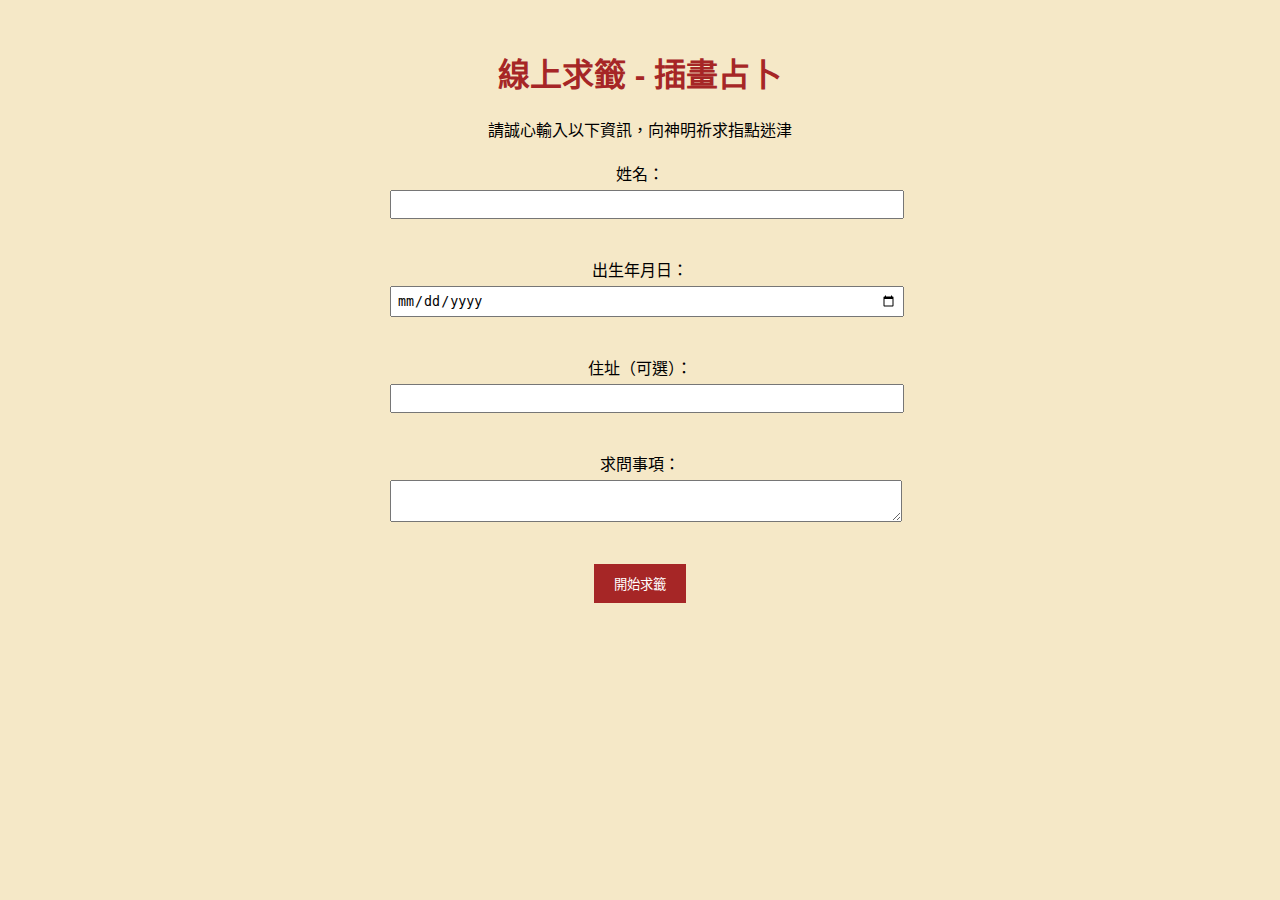
<file: index.html>
<!DOCTYPE html>
<html lang="zh-TW">
<head>
    <meta charset="UTF-8">
    <meta name="viewport" content="width=device-width, initial-scale=1.0">
    <title>線上求籤 - 插畫占卜</title>
    <link rel="stylesheet" href="styles.css">
</head>
<body>
    <!-- 首頁：輸入資訊 -->
    <div id="home-page">
        <h1>線上求籤 - 插畫占卜</h1>
        <p>請誠心輸入以下資訊，向神明祈求指點迷津</p>
        <form id="info-form">
            <label>姓名：<input type="text" id="name" required></label><br>
            <label>出生年月日：<input type="date" id="birthdate" required></label><br>
            <label>住址（可選）：<input type="text" id="address"></label><br>
            <label>求問事項：<textarea id="question" required></textarea></label><br>
            <button type="button" onclick="startDivination()">開始求籤</button>
        </form>
    </div>

    <!-- 擲筊頁面 -->
    <div id="divination-page" style="display: none;">
        <h1>擲筊確認</h1>
        <p>請連續擲出三次聖筊（一正一反），以確認神明是否賜籤</p>
        <div id="dice-result"></div>
        <button onclick="throwDice()">擲筊</button>
        <p id="dice-count">已擲：0 次聖筊</p>
    </div>

    <!-- 籤詩頁面 -->
    <div id="result-page" style="display: none;">
        <h1>您的籤詩</h1>
        <div id="poem-result"></div>
        <div id="illustration"></div>
        <p>更多插畫作品：<a href="你的插畫帳號連結" target="_blank">@你的帳號</a></p>
        <button onclick="restart()">重新求籤</button>
    </div>

    <!-- 直接把 JavaScript 程式碼寫在這裡 -->
    <script>
        let diceCount = 0;

        function startDivination() {
            document.getElementById('home-page').style.display = 'none';
            document.getElementById('divination-page').style.display = 'block';
        }

        function throwDice() {
            const dice1 = Math.floor(Math.random() * 2);
            const dice2 = Math.floor(Math.random() * 2);
            const resultDiv = document.getElementById('dice-result');
            
            resultDiv.innerHTML = `筊結果：${dice1 === 0 ? '正' : '反'} | ${dice2 === 0 ? '正' : '反'}`;
            
            if ((dice1 === 0 && dice2 === 1) || (dice1 === 1 && dice2 === 0)) {
                diceCount++;
                document.getElementById('dice-count').innerText = `已擲：${diceCount} 次聖筊`;
                
                if (diceCount === 3) {
                    showResult();
                }
            } else {
                resultDiv.innerHTML += '<br>非聖筊，請重新求籤';
                setTimeout(() => {
                    restart();
                }, 2000);
            }
        }

        function showResult() {
            document.getElementById('divination-page').style.display = 'none';
            document.getElementById('result-page').style.display = 'block';

            const poems = [
                {
                    poem: "日出便見風雲散，光明清淨照世間，一向前途通大道，萬事清吉保平安。",
                    meaning: "這是一首上上籤，象徵光明和順利。你的前途一片光明，無論做什麼都會順利，萬事平安。",
                    illustration: "illustration1.jpg"
                },
                {
                    poem: "於今此景正當時，看看欲吐百花魁，若能遇得春色到，一洒清吉脫塵埃。",
                    meaning: "時機正好，建議你把握當下，積極行動，就能脫離困境，迎來好運。",
                    illustration: "illustration2.jpg"
                },
                {
                    poem: "勸君把定心莫虛，天註衣祿自有餘，和合重重常吉慶，時來終遇得明珠。",
                    meaning: "保持內心穩定，你的福分天註定，耐心等待，就能遇到貴人，獲得成功。",
                    illustration: "illustration3.jpg"
                },
                {
                    poem: "花開今已結成果，富貴榮華終到老，君子小人相會合，萬事清吉莫煩惱。",
                    meaning: "你的努力有成果，未來會有富貴和榮華。注意分辨身邊的人，保持平和，一切順利。",
                    illustration: "illustration4.jpg"
                },
                {
                    poem: "只恐前途命有變，勸君作急可宜先，且守長江無大事，命逢太白守身邊。",
                    meaning: "前途可能有變數，建議提早準備，守住根基，有貴人會保護你。",
                    illustration: "illustration5.jpg"
                }
            ];

            const randomIndex = Math.floor(Math.random() * poems.length);
            const selectedPoem = poems[randomIndex];

            document.getElementById('poem-result').innerHTML = `
                <h2>籤詩</h2>
                <p>${selectedPoem.poem}</p>
                <h3>解釋</h3>
                <p>${selectedPoem.meaning}</p>
            `;

            document.getElementById('illustration').innerHTML = `
                <img src="${selectedPoem.illustration}" alt="插畫">
            `;
        }

        function restart() {
            diceCount = 0;
            document.getElementById('dice-count').innerText = `已擲：0 次聖筊`;
            document.getElementById('result-page').style.display = 'none';
            document.getElementById('divination-page').style.display = 'none';
            document.getElementById('home-page').style.display = 'block';
        }
    </script>
</body>
</html>
</file>
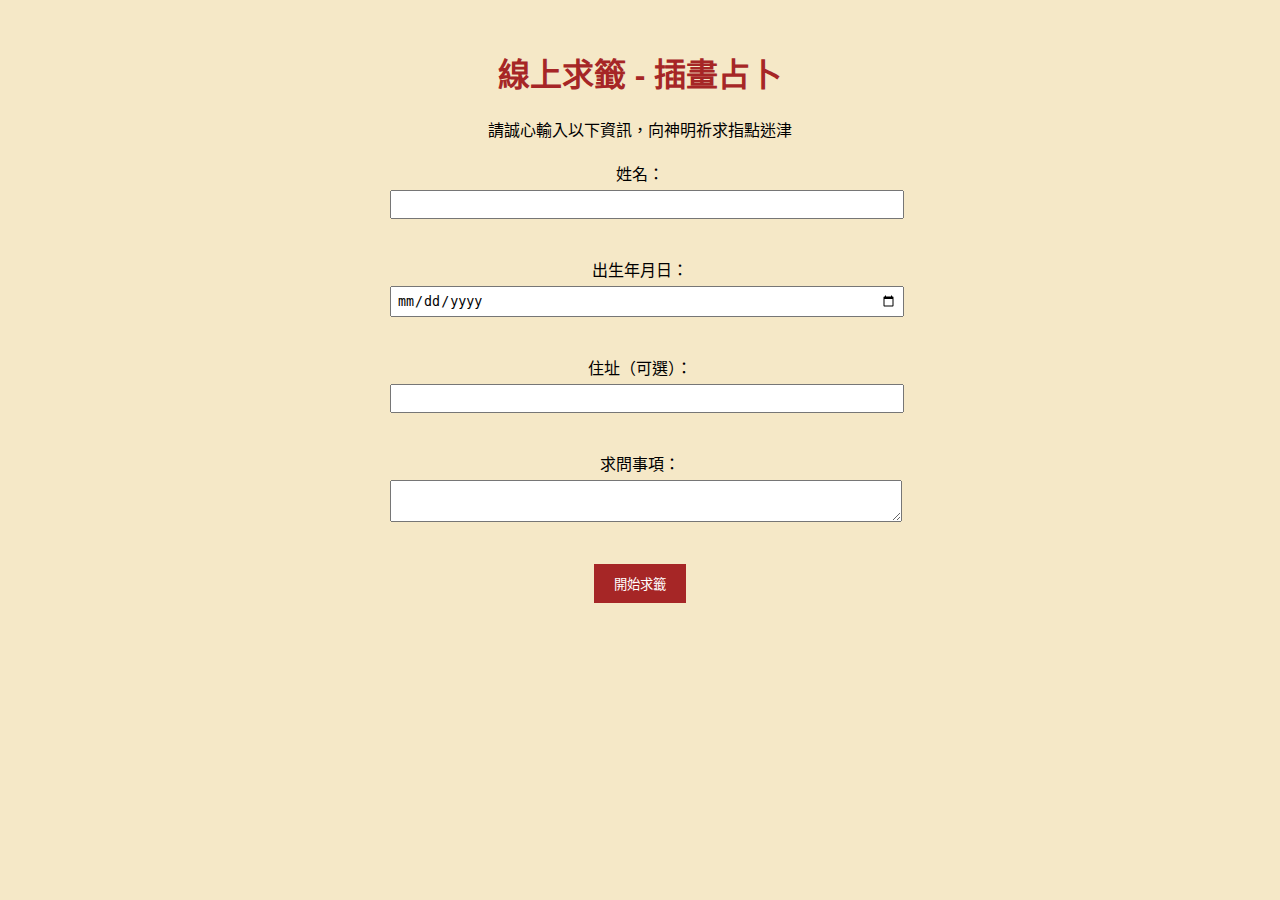
<file: index.html.html>
<!DOCTYPE html>
<html lang="zh-TW">
<head>
    <meta charset="UTF-8">
    <meta name="viewport" content="width=device-width, initial-scale=1.0">
    <title>線上求籤 - 插畫占卜</title>
    <link rel="stylesheet" href="styles.css">
</head>
<body>
    <!-- 首頁：輸入資訊 -->
    <div id="home-page">
        <h1>線上求籤 - 插畫占卜</h1>
        <p>請誠心輸入以下資訊，向神明祈求指點迷津</p>
        <form id="info-form">
            <label>姓名：<input type="text" id="name" required></label><br>
            <label>出生年月日：<input type="date" id="birthdate" required></label><br>
            <label>住址（可選）：<input type="text" id="address"></label><br>
            <label>求問事項：<textarea id="question" required></textarea></label><br>
            <button type="button" onclick="startDivination()">開始求籤</button>
        </form>
    </div>

    <!-- 擲筊頁面 -->
    <div id="divination-page" style="display: none;">
        <h1>擲筊確認</h1>
        <p>請連續擲出三次聖筊（一正一反），以確認神明是否賜籤</p>
        <div id="dice-result"></div>
        <button onclick="throwDice()">擲筊</button>
        <p id="dice-count">已擲：0 次聖筊</p>
    </div>

    <!-- 籤詩頁面 -->
    <div id="result-page" style="display: none;">
        <h1>您的籤詩</h1>
        <div id="poem-result"></div>
        <div id="illustration"></div>
        <p>更多插畫作品：<a href="你的插畫帳號連結" target="_blank">@你的帳號</a></p>
        <button onclick="restart()">重新求籤</button>
    </div>

    <!-- 直接把 JavaScript 程式碼寫在這裡 -->
    <script>
        let diceCount = 0;

        function startDivination() {
            document.getElementById('home-page').style.display = 'none';
            document.getElementById('divination-page').style.display = 'block';
        }

        function throwDice() {
            const dice1 = Math.floor(Math.random() * 2);
            const dice2 = Math.floor(Math.random() * 2);
            const resultDiv = document.getElementById('dice-result');
            
            resultDiv.innerHTML = `筊結果：${dice1 === 0 ? '正' : '反'} | ${dice2 === 0 ? '正' : '反'}`;
            
            if ((dice1 === 0 && dice2 === 1) || (dice1 === 1 && dice2 === 0)) {
                diceCount++;
                document.getElementById('dice-count').innerText = `已擲：${diceCount} 次聖筊`;
                
                if (diceCount === 3) {
                    showResult();
                }
            } else {
                resultDiv.innerHTML += '<br>非聖筊，請重新求籤';
                setTimeout(() => {
                    restart();
                }, 2000);
            }
        }

        function showResult() {
            document.getElementById('divination-page').style.display = 'none';
            document.getElementById('result-page').style.display = 'block';

            const poems = [
                {
                    poem: "日出便見風雲散，光明清淨照世間，一向前途通大道，萬事清吉保平安。",
                    meaning: "這是一首上上籤，象徵光明和順利。你的前途一片光明，無論做什麼都會順利，萬事平安。",
                    illustration: "illustration1.jpg"
                },
                {
                    poem: "於今此景正當時，看看欲吐百花魁，若能遇得春色到，一洒清吉脫塵埃。",
                    meaning: "時機正好，建議你把握當下，積極行動，就能脫離困境，迎來好運。",
                    illustration: "illustration2.jpg"
                },
                {
                    poem: "勸君把定心莫虛，天註衣祿自有餘，和合重重常吉慶，時來終遇得明珠。",
                    meaning: "保持內心穩定，你的福分天註定，耐心等待，就能遇到貴人，獲得成功。",
                    illustration: "illustration3.jpg"
                },
                {
                    poem: "花開今已結成果，富貴榮華終到老，君子小人相會合，萬事清吉莫煩惱。",
                    meaning: "你的努力有成果，未來會有富貴和榮華。注意分辨身邊的人，保持平和，一切順利。",
                    illustration: "illustration4.jpg"
                },
                {
                    poem: "只恐前途命有變，勸君作急可宜先，且守長江無大事，命逢太白守身邊。",
                    meaning: "前途可能有變數，建議提早準備，守住根基，有貴人會保護你。",
                    illustration: "illustration5.jpg"
                }
            ];

            const randomIndex = Math.floor(Math.random() * poems.length);
            const selectedPoem = poems[randomIndex];

            document.getElementById('poem-result').innerHTML = `
                <h2>籤詩</h2>
                <p>${selectedPoem.poem}</p>
                <h3>解釋</h3>
                <p>${selectedPoem.meaning}</p>
            `;

            document.getElementById('illustration').innerHTML = `
                <img src="${selectedPoem.illustration}" alt="插畫">
            `;
        }

        function restart() {
            diceCount = 0;
            document.getElementById('dice-count').innerText = `已擲：0 次聖筊`;
            document.getElementById('result-page').style.display = 'none';
            document.getElementById('divination-page').style.display = 'none';
            document.getElementById('home-page').style.display = 'block';
        }
    </script>
</body>
</html>
</file>
<file: styles.css>
body {
    font-family: Arial, sans-serif;
    background-color: #f5e8c7;
    text-align: center;
    padding: 20px;
}

h1 {
    color: #a62626;
}

form {
    margin: 20px auto;
    max-width: 500px;
}

label {
    display: block;
    margin: 10px 0;
}

input, textarea {
    width: 100%;
    padding: 5px;
    margin-top: 5px;
}

button {
    background-color: #a62626;
    color: white;
    padding: 10px 20px;
    border: none;
    cursor: pointer;
    margin: 10px;
}

button:hover {
    background-color: #8b1e1e;
}

#dice-result {
    font-size: 24px;
    margin: 20px;
}

#illustration img {
    max-width: 300px;
    margin: 20px auto;
    display: block;
}
</file>
